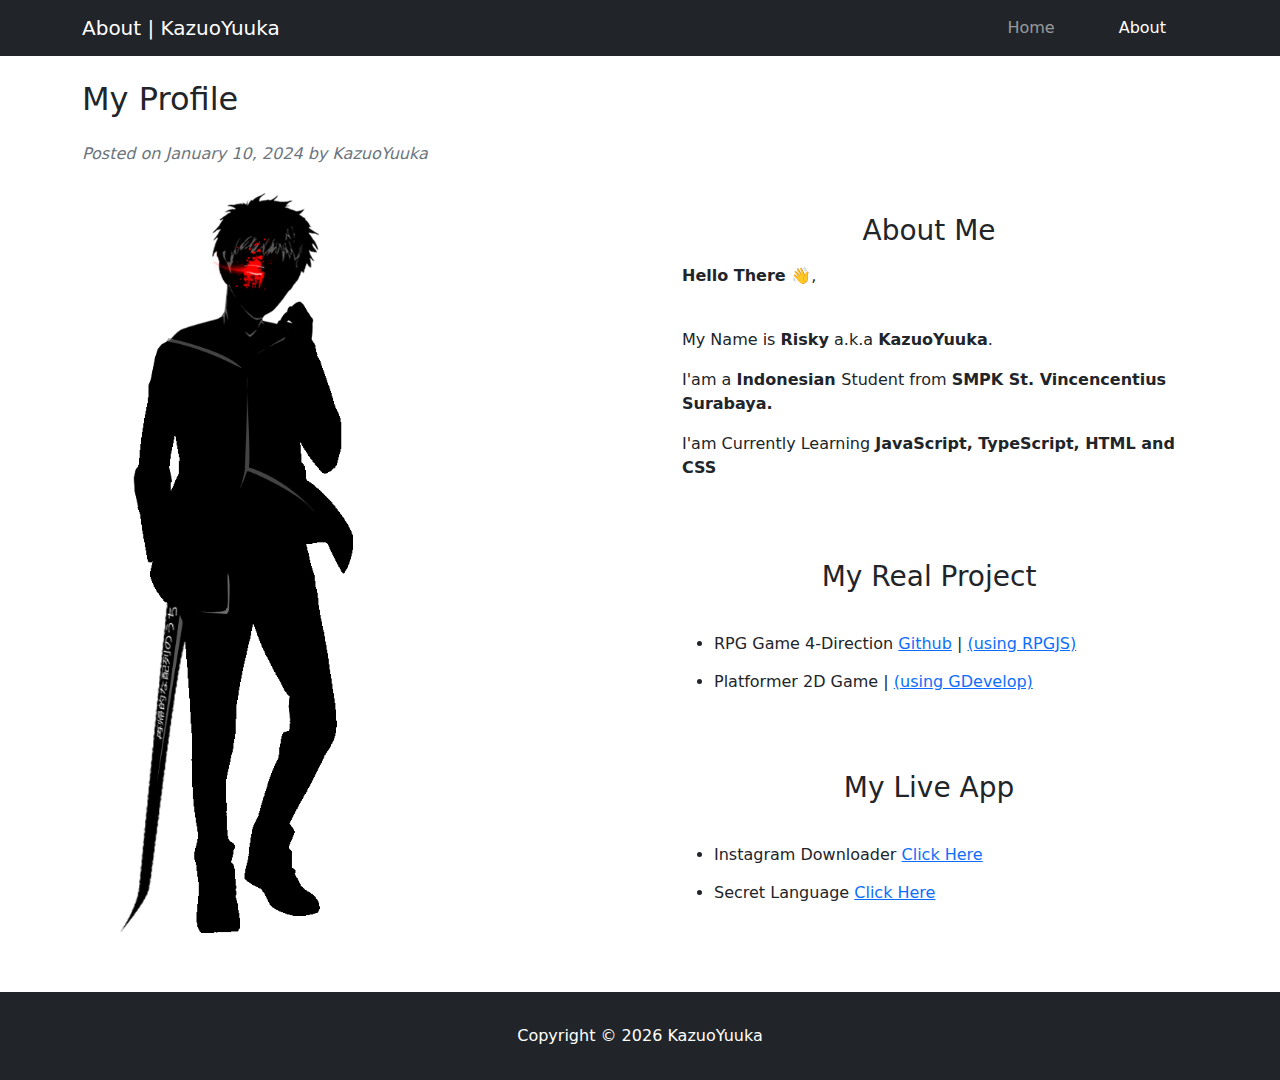
<file: index.html>
<!DOCTYPE html>
<html>

<head>
    <meta http-equiv="content-type" content="text/html; charset=UTF-8">
    <title>About | KazuoYuuka</title>
    <meta http-equiv="content-type" content="text/html; charset=UTF-8">
    <meta name="robots" content="noindex, nofollow">
    <meta name="googlebot" content="noindex, nofollow">
    <meta name="viewport" content="width=device-width, initial-scale=1">
    <link rel="icon" type="image/x-icon" href="assets/name-icon.svg" />
    <script type="text/javascript" src="js/bootstrap.bundle.min.js"></script>
    <link rel="stylesheet" type="text/css" href="css/about-style.css">

    <style id="compiled-css" type="text/css">
        /* EOS */
    </style>

    <script id="insert"></script>

</head>

<body>
    <nav class="navbar navbar-expand-lg navbar-dark bg-dark">
        <div class="container">
            <a class="navbar-brand" href="index.html">About | KazuoYuuka</a>
            <button class="navbar-toggler" type="button" data-bs-toggle="collapse"
                data-bs-target="#navbarSupportedContent" aria-controls="navbarSupportedContent" aria-expanded="false"
                aria-label="Toggle navigation"><span class="navbar-toggler-icon"></span></button>
            <div class="collapse navbar-collapse" id="navbarSupportedContent">
                <ul class="navbar-nav ms-auto mb-2 mb-lg-0">
                    <li class="nav-item"><a class="nav-link" href="#">Home</a></li>
                    <li class="nav-item"><a class="nav-link active" aria-current="page" href="#">About</a>
                    </li>
                </ul>
            </div>
        </div>
    </nav>
    <!-- Page Content -->
    <div class="container">

        <!-- Portfolio Item Heading -->
        <div>
            <h2 class="my-4">My Profile</h2>
            <div class="text-muted fst-italic mb-2">Posted on January 10, 2024 by KazuoYuuka</div>
        </div>

        <!-- Portfolio Item Row -->
        <div class="row">

            <div class="col-md-8">
                <img class="img-fluid" src="assets/game_1.png" alt="me">
            </div>

            <div class="col-md-4">
                <br>
                <h3 class="my-3">About Me</h3>
                <p><b>Hello There 👋</b>,</p>
                <br>
                <p>My Name is <b>Risky</b> a.k.a <b>KazuoYuuka</b>.</p>
                <p>I'am a <b>Indonesian </b>Student from <b>SMPK St. Vincencentius Surabaya. </b></p>
                <p>I'am Currently Learning <b>JavaScript, TypeScript, HTML and CSS</b></p>
                <br>
                <br>
                <h3 class="my-3">My Real Project</h3>
                <br>
                <ul>
                    <h6>
                        <li>RPG Game 4-Direction <a href="https://github.com/RyuXyro/rpgjs-game"
                                target="_blank">Github</a> | <a href="https://rpgjs.dev/" target="_blank">(using
                                RPGJS)</a></li>
                        <br>
                        <li>Platformer 2D Game | <a href="https://gdevelop.io/" target="_blank">(using GDevelop)</a>
                        </li>
                    </h6>
                </ul>
                <br>
                <br>
                <h3 class="my-3">My Live App</h3>
                <br>
                <ul>
                    <h6>
                        <li>Instagram Downloader <a href="https://ryuxyro.github.io/igdownloader" target="_blank">Click
                                Here</a></li>
                        <br>
                        <li>Secret Language <a href="https://ryuxyro.epizy.com/my-project/project-2/secret-language.html" target="_blank">Click
                                Here</a></li>
                    </h6>
                </ul>
            </div>

        </div>

    </div>
    <!-- /.container -->

    <script>
        // tell the embed parent frame the height of the content
        if (window.parent && window.parent.parent) {
            window.parent.parent.postMessage(["resultsFrame", {
                height: document.body.getBoundingClientRect().height,
                slug: "dswvpqhx"
            }], "*")
        }

        // always overwrite window.name, in case users try to set it manually
        window.name = "result"
    </script>

    <br>
    <br>
    <footer class="py-5-bottom bg-dark">
        <div class="container">
            <p class="m-0 text-center text-white">Copyright &copy;
                <script>document.write(new Date().getFullYear());</script> KazuoYuuka
            </p>
        </div>
    </footer>
    <script> document.addEventListener("contextmenu", function (e) {
            e.preventDefault();
        }, false);
    </script>
</body>

</html>
</file>
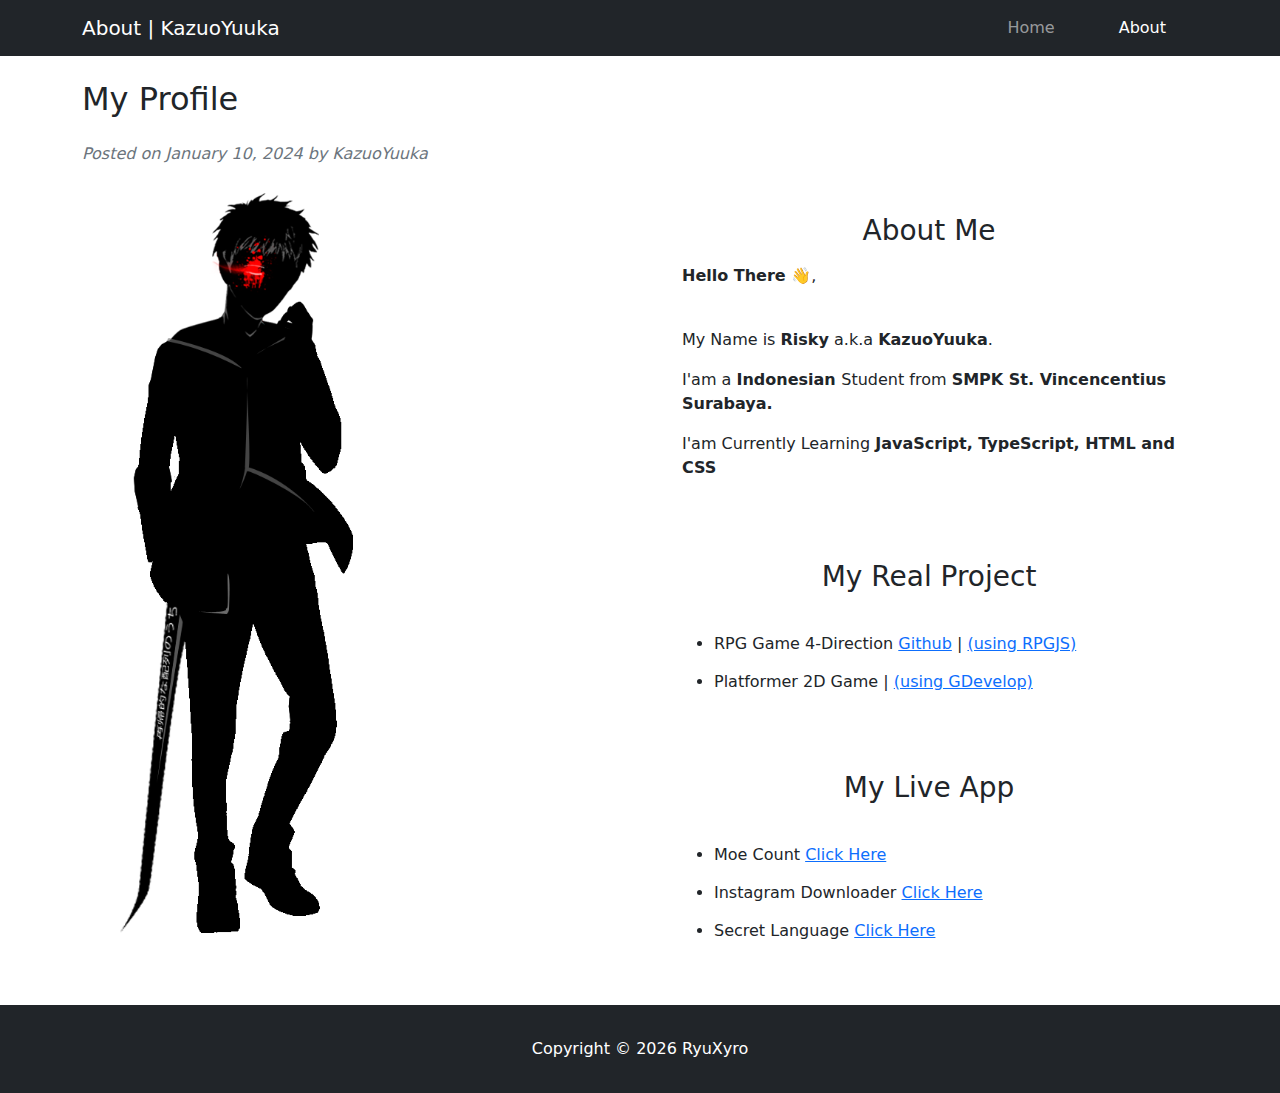
<file: about-me.html>
<!DOCTYPE html>
<html>

<head>
    <meta http-equiv="content-type" content="text/html; charset=UTF-8">
    <title>About | KazuoYuuka</title>
    <meta http-equiv="content-type" content="text/html; charset=UTF-8">
    <meta name="robots" content="noindex, nofollow">
    <meta name="googlebot" content="noindex, nofollow">
    <meta name="viewport" content="width=device-width, initial-scale=1">
    <link rel="icon" type="image/x-icon" href="assets/name-icon.svg" />
    <script type="text/javascript" src="js/bootstrap.bundle.min.js"></script>
    <link rel="stylesheet" type="text/css" href="css/about-style.css">

    <style id="compiled-css" type="text/css">
        /* EOS */
    </style>

    <script id="insert"></script>

</head>

<body>
    <nav class="navbar navbar-expand-lg navbar-dark bg-dark">
        <div class="container">
            <a class="navbar-brand" href="index.html">About | KazuoYuuka</a>
            <button class="navbar-toggler" type="button" data-bs-toggle="collapse"
                data-bs-target="#navbarSupportedContent" aria-controls="navbarSupportedContent" aria-expanded="false"
                aria-label="Toggle navigation"><span class="navbar-toggler-icon"></span></button>
            <div class="collapse navbar-collapse" id="navbarSupportedContent">
                <ul class="navbar-nav ms-auto mb-2 mb-lg-0">
                    <li class="nav-item"><a class="nav-link" href="#">Home</a></li>
                    <li class="nav-item"><a class="nav-link active" aria-current="page" href="#">About</a>
                    </li>
                </ul>
            </div>
        </div>
    </nav>
    <!-- Page Content -->
    <div class="container">

        <!-- Portfolio Item Heading -->
        <div>
            <h2 class="my-4">My Profile</h2>
            <div class="text-muted fst-italic mb-2">Posted on January 10, 2024 by KazuoYuuka</div>
        </div>

        <!-- Portfolio Item Row -->
        <div class="row">

            <div class="col-md-8">
                <img class="img-fluid" src="assets/game_1.png" alt="me">
            </div>

            <div class="col-md-4">
                <br>
                <h3 class="my-3">About Me</h3>
                <p><b>Hello There 👋</b>,</p>
                <br>
                <p>My Name is <b>Risky</b> a.k.a <b>KazuoYuuka</b>.</p>
                <p>I'am a <b>Indonesian </b>Student from <b>SMPK St. Vincencentius Surabaya. </b></p>
                <p>I'am Currently Learning <b>JavaScript, TypeScript, HTML and CSS</b></p>
                <br>
                <br>
                <h3 class="my-3">My Real Project</h3>
                <br>
                <ul>
                    <h6>
                        <li>RPG Game 4-Direction <a href="https://github.com/RyuXyro/rpgjs-game"
                                target="_blank">Github</a> | <a href="https://rpgjs.dev/" target="_blank">(using
                                RPGJS)</a></li>
                        <br>
                        <li>Platformer 2D Game | <a href="https://gdevelop.io/" target="_blank">(using GDevelop)</a>
                        </li>
                    </h6>
                </ul>
                <br>
                <br>
                <h3 class="my-3">My Live App</h3>
                <br>
                <ul>
                    <h6>
                        <li>Moe Count <a href="https://moe-counting.glitch.me" target="_blank">Click Here</a></li>
                        <br>
                        <li>Instagram Downloader <a href="https://ryuxyro.github.io/igdownloader" target="_blank">Click
                                Here</a></li>
                        <br>
                        <li>Secret Language <a href="my-project/project-2/secret-language.html" target="_blank">Click
                                Here</a></li>
                    </h6>
                </ul>
            </div>

        </div>

    </div>
    <!-- /.container -->

    <script>
        // tell the embed parent frame the height of the content
        if (window.parent && window.parent.parent) {
            window.parent.parent.postMessage(["resultsFrame", {
                height: document.body.getBoundingClientRect().height,
                slug: "dswvpqhx"
            }], "*")
        }

        // always overwrite window.name, in case users try to set it manually
        window.name = "result"
    </script>

    <br>
    <br>
    <footer class="py-5-bottom bg-dark">
        <div class="container">
            <p class="m-0 text-center text-white">Copyright &copy;
                <script>document.write(new Date().getFullYear());</script> RyuXyro
            </p>
        </div>
    </footer>
    <script> document.addEventListener("contextmenu", function (e) {
            e.preventDefault();
        }, false);
    </script>
</body>

</html>
</file>
